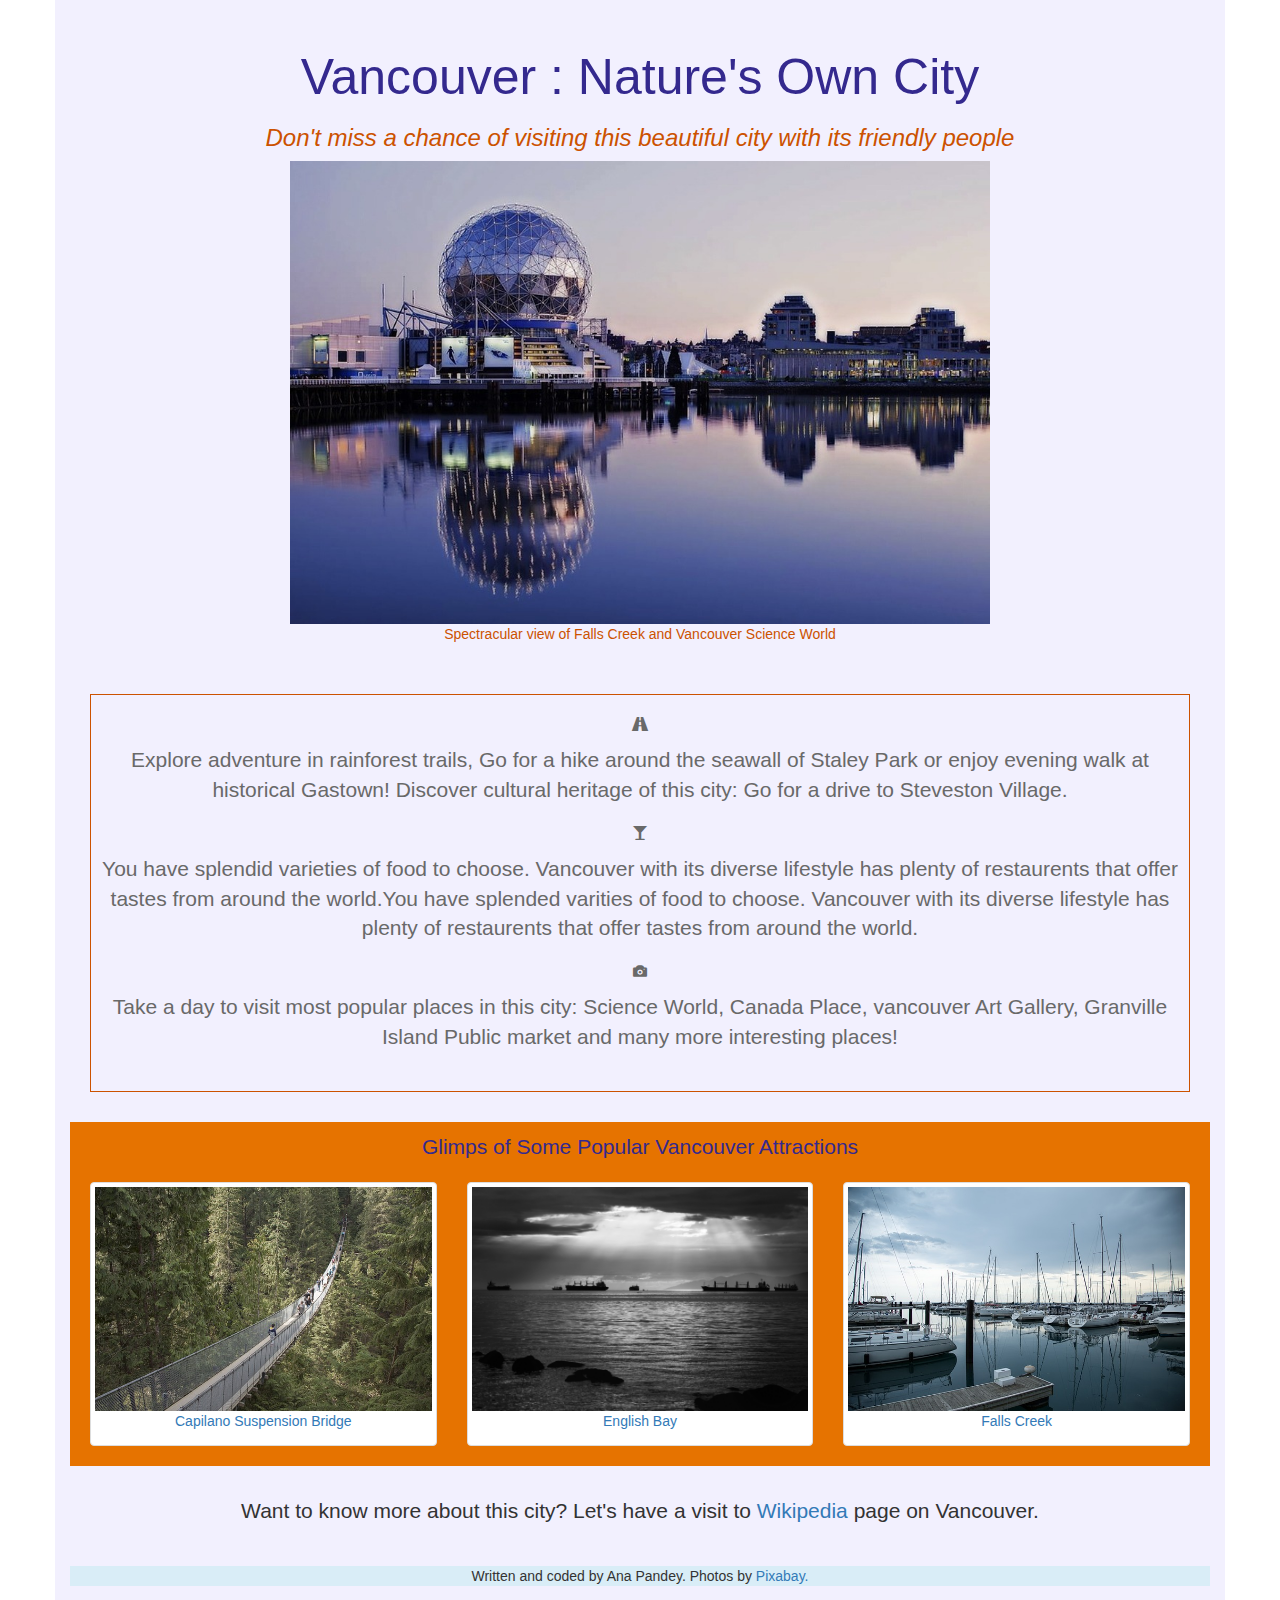
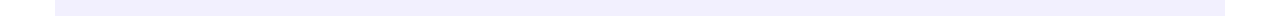
<file: VancouverTributePage/vancouver.html>
<!doctype html>
<html lang="en">
  <head>
    <meta charset="utf-8">
    <meta http-equiv="X-UA-Compatible" content="IE=edge">
    <meta name="viewport" content="width=device-width, initial-scale=1">
    <!-- The above 3 meta tags *must* come first in the head; any other head content must come *after* these tags -->
    <title>Vancouver</title>
    <!-- Bootstrap -->
    <link href="css/bootstrap.min.css" rel="stylesheet">
    <script src="https://ajax.googleapis.com/ajax/libs/jquery/1.12.4/jquery.min.js"></script>
    <script src="js/bootstrap.min.js"></script>

<style>
    .container {
        background-color:#F2F0FE;
        padding-top:30px;
    } 
    .center-block() {
        display: block;
        margin-left: auto;
        margin-right: auto;
    }
    h1 {
        font-size:50px;    
    }
    .center{
        text-align:center;
    }
    .purple{
        color:#34298E;
    }
    .brown {
        color:#cc5200;
    }
    .img-responsive {
        width:700px;
    }
    #photoContainer {
        background-color:#e67300;
        padding:10px 20px 0 20px;
        margin-bottom:30px;
    }
    #infoContainer {
        margin:0 20px 0 20px;
        padding:20px;
        border: solid 1px #cc5200;
        color:dimgrey;
    }
   
    </style>
</head>
<body>    
    <div class="container center">
        <!--header-->
        <h1 class="purple">Vancouver : Nature's Own City</h1>
        <h3 class="brown"><em>Don't miss a chance of visiting this beautiful city with its friendly people </em></h3>
         <!--Photo of Vancouver-->
        <img src="vancouversw.jpg" class="img-responsive center-block"  alt="vancouver science world">
        <p class="brown">Spectracular view of Falls Creek and Vancouver Science World</p><br/><br/>
         <!--description-->
        <div id="infoContainer">
            <div class="row">
                <p><span class="glyphicon glyphicon-road"></span></p>
                <p class="lead">
                    Explore adventure in rainforest trails, Go for a hike around the seawall of Staley Park or enjoy evening walk at historical Gastown! Discover cultural heritage of this city: Go for a drive to Steveston Village.
                <p>
            </div>
                    <div class="row">
                        <p><span class="glyphicon glyphicon-glass"></span></p>
                        <p class="lead">
                        You have splendid varieties of food to choose. Vancouver with its diverse lifestyle has plenty of restaurents that offer tastes from around the world.You have splended varities of food to choose. Vancouver with its diverse lifestyle has plenty of restaurents that offer tastes from around the world.</p>
                    </div>
                    <div class="row">
                        <p><span class="glyphicon glyphicon-camera"></span></p>
                        <p class="lead">
                        Take a day to visit most popular places in this city: Science World, Canada Place, vancouver Art Gallery, Granville Island Public market and many more interesting places!
                        <p>
                    </div>
            </div>
        </div>
    <div class="container">
         <!--area for thumbnail images-->
        <div id="photoContainer">
            <div class="row center">
                <div class="col-md-12 col-sm-12">
                    <p class="lead purple">Glimps of Some Popular Vancouver Attractions</p>
                </div>
            </div>
            <div class="row ceter">
                <div class="col-sm-4 col-md-4">
                    <a href="#" class="thumbnail img-responsive">
                        <img src="vancouvercap.jpg" alt="capilano bridge">
                        <p class="center">Capilano Suspension Bridge</p>
                    </a>
                </div>
                <div class="col-sm-4 col-md-4">
                    <a href="#" class="thumbnail img-responsive">
                        <img src="vancouvereb.jpg" alt="english bay">
                        <p class="center">English Bay</p>
                    </a>
                </div>
                <div class="col-sm-4 col-md-4">
                    <a href="#" class="thumbnail img-responsive">
                        <img src="vancouverboat.jpg" alt="seabus-boat">
                        <p class="center">Falls Creek</p>
                    </a>
                </div>
            </div>
        </div>
         <!--link to Wikipedia-->
        <div class="row center">
            <div class="col-md-12 col-sm-12">
                <p class="lead">Want to know more about this city? Let's have a visit to <a href="https://en.wikipedia.org/wiki/Vancouver">Wikipedia</a> page on Vancouver.</p><br/>
            </div>
        </div>
         <!--copyright & attribution -->
        <div class="row center">
             <div class="col-md-12 col-sm-12">
                 <p class="bg-info">Written and coded by Ana Pandey. Photos by <a href="https://pixabay.com/">Pixabay.</a></p><br/>
            </div>
        </div>
    </div>
    </body>
</html>
</file>
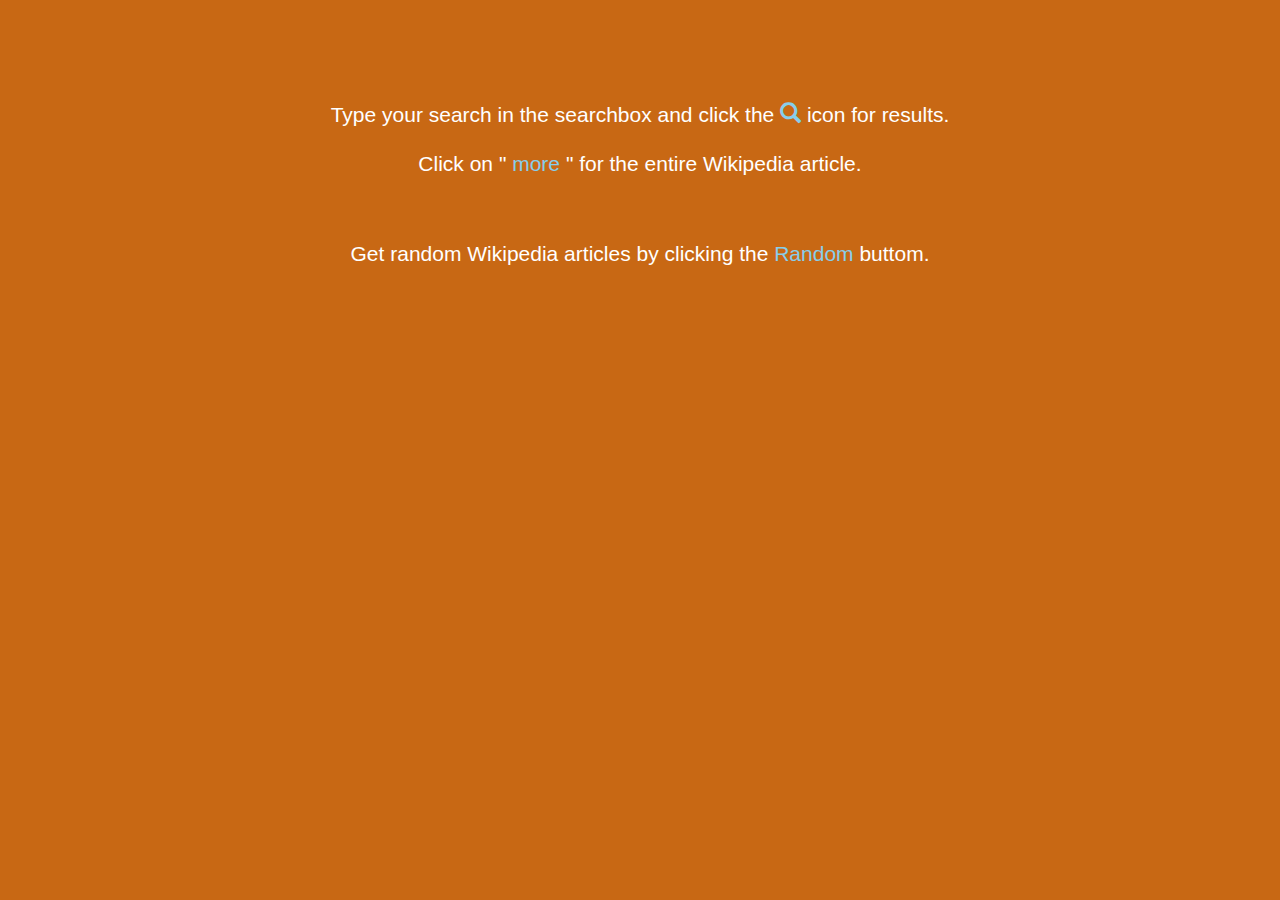
<file: WikipediaViewer/help.html>
<!DOCTYPE html>
<html lang="en">

<head>
    <title>Wikipedia Viewer| Help</title>

    <meta charset="utf-8">
    <meta http-equiv="X-UA-Compatible" content="IE=edge">
    <meta name="viewport" content="width=device-width, initial-scale=1">
    <meta name="author" content="Ana Pandey">

    <!-- link to external stylesheets -->
    <link href="css/bootstrap.min.css" rel="stylesheet">
    

    <!-- embedded css -->
    <style>
        body {
            background-color: #C86814;
        }
        
        .container {
            height: 500px;
            margin-top: 100px;
            text-align: center;
            color: white;
        }
        
        .skyblue {
            color: skyblue;
        }
    </style>
</head>

<body>
    <div class="container">
        <p class="lead">Type your search in the searchbox and click the <span class="glyphicon glyphicon-search skyblue"></span> icon for results.</p>
        <p class="lead">Click on " <span class="skyblue">more</span> " for the entire Wikipedia article. </p>
        <br>
        <br>
        <p class="lead">Get random Wikipedia articles by clicking the <span class='skyblue'>Random</span> buttom.</p>
    </div>
</body>

</html>
</file>
